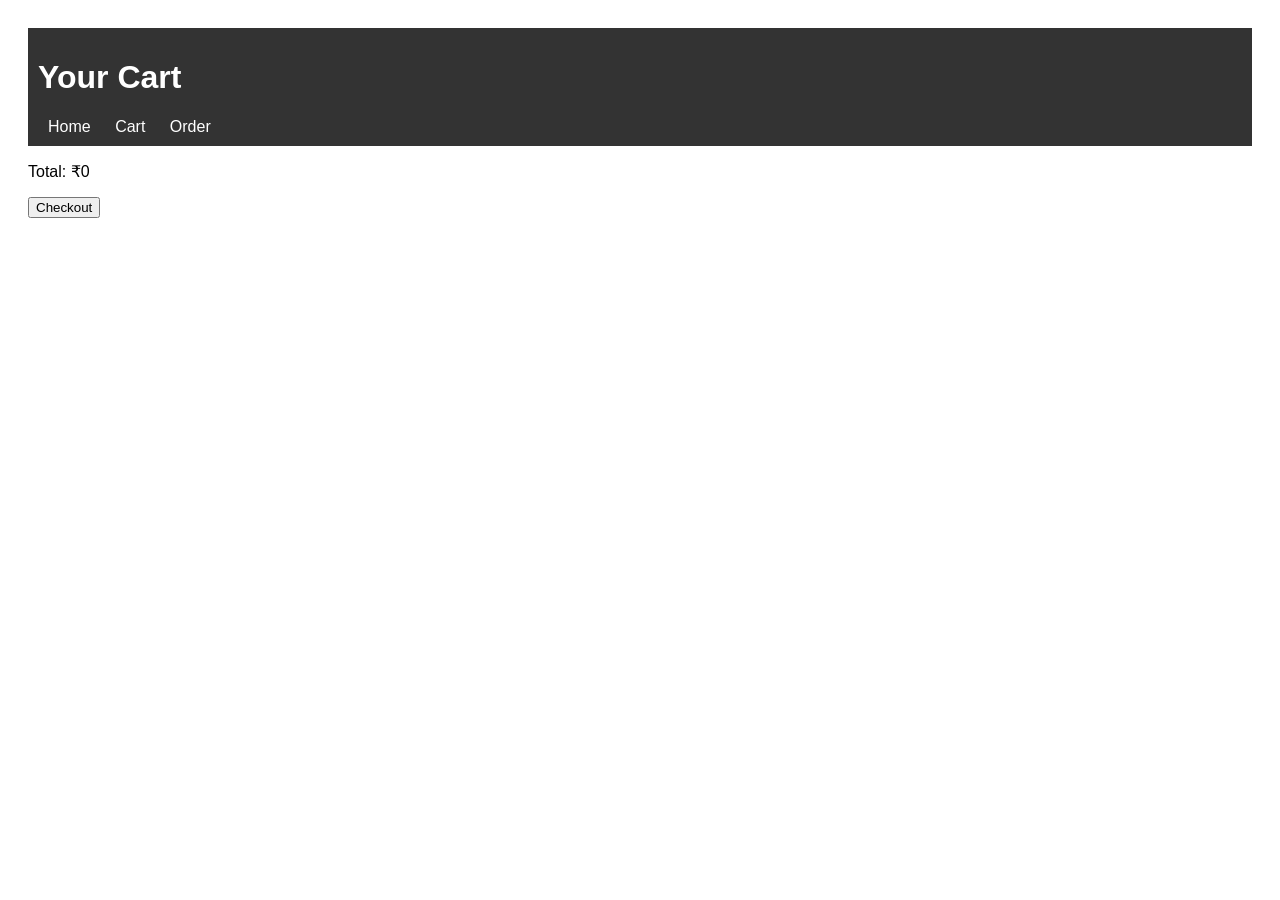
<file: cart.html>
<!DOCTYPE html>
<html lang="en">
<head>
  <meta charset="UTF-8">
  <title>Cart - SKTD</title>
  <link rel="stylesheet" href="style.css">
  <script defer src="cart.js"></script>
</head>
<body>
  <header>
    <h1>Your Cart</h1>
    <nav>
      <a href="index.html">Home</a>
      <a href="cart.html">Cart</a>
      <a href="order.html">Order</a>
    </nav>
  </header>

  <main>
    <div id="cart-items"></div>
    <p id="total"></p>
    <button onclick="checkout()">Checkout</button>
  </main>
</body>
</html>
</file>
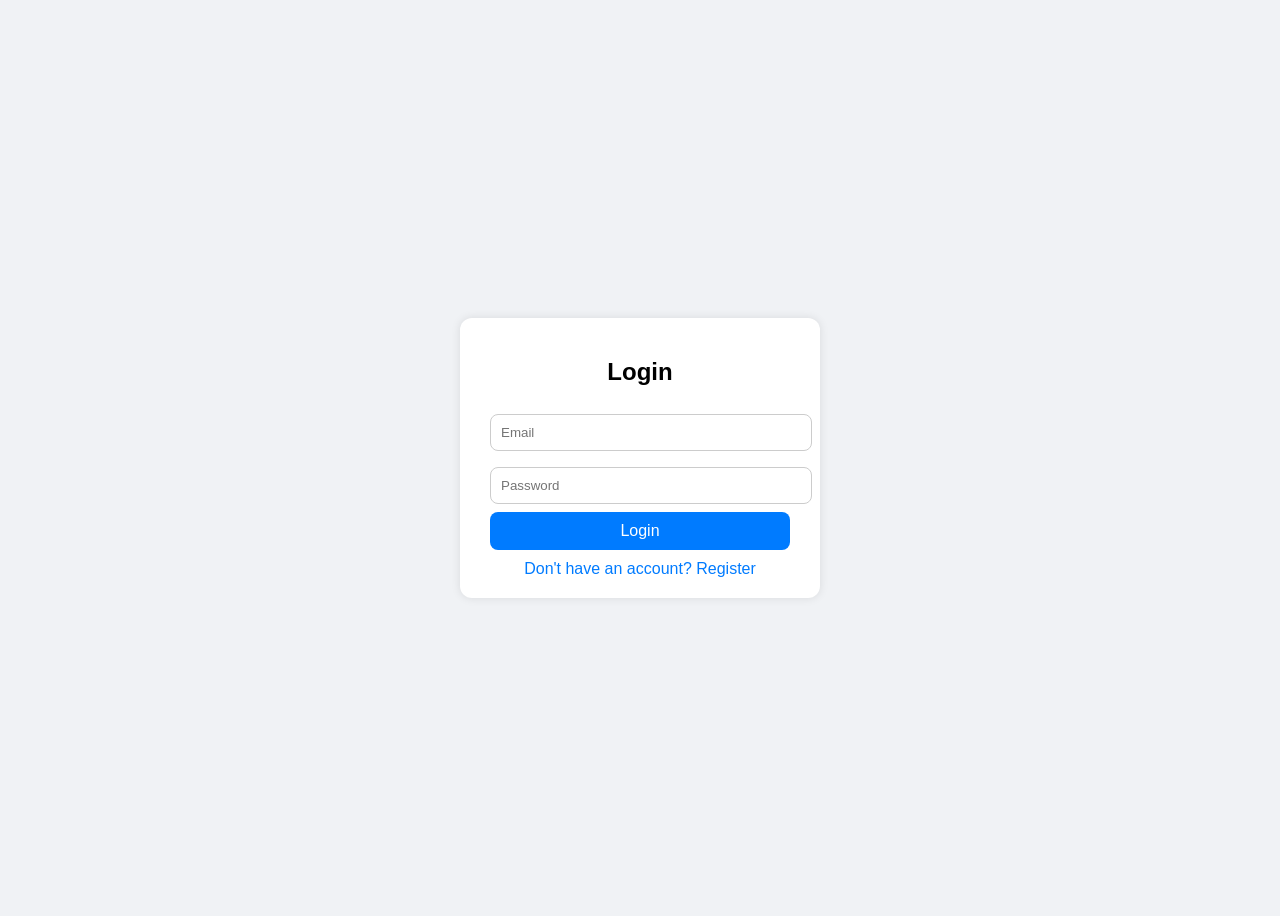
<file: login .html>
<!DOCTYPE html>
<html lang="en">
<head>
  <meta charset="UTF-8" />
  <meta name="viewport" content="width=device-width, initial-scale=1.0"/>
  <title>Login - SKTD E-Shop</title>
  <style>
    body {
      font-family: Arial, sans-serif;
      background: #f0f2f5;
      display: flex;
      justify-content: center;
      align-items: center;
      height: 100vh;
    }

    .container {
      background: white;
      padding: 20px 30px;
      border-radius: 12px;
      box-shadow: 0 0 10px rgba(0,0,0,0.1);
      width: 300px;
    }

    h2 {
      text-align: center;
      margin-bottom: 20px;
    }

    input {
      width: 100%;
      padding: 10px;
      margin: 8px 0;
      border: 1px solid #ccc;
      border-radius: 8px;
    }

    button {
      width: 100%;
      padding: 10px;
      background-color: #007bff;
      border: none;
      color: white;
      border-radius: 8px;
      font-size: 16px;
      cursor: pointer;
    }

    button:hover {
      background-color: #0056b3;
    }

    .toggle {
      text-align: center;
      margin-top: 10px;
      cursor: pointer;
      color: #007bff;
    }

    .toggle:hover {
      text-decoration: underline;
    }
  </style>
</head>
<body>
  <div class="container">
    <h2 id="form-title">Login</h2>
    <form id="authForm">
      <input type="email" id="email" placeholder="Email" required />
      <input type="password" id="password" placeholder="Password" required />
      <button type="submit">Login</button>
    </form>
    <div class="toggle" onclick="toggleForm()">Don't have an account? Register</div>
  </div>

  <script>
    let isLogin = true;

    function toggleForm() {
      const formTitle = document.getElementById('form-title');
      const button = document.querySelector('button');
      const toggle = document.querySelector('.toggle');

      isLogin = !isLogin;

      if (isLogin) {
        formTitle.innerText = 'Login';
        button.innerText = 'Login';
        toggle.innerText = "Don't have an account? Register";
      } else {
        formTitle.innerText = 'Register';
        button.innerText = 'Register';
        toggle.innerText = "Already have an account? Login";
      }
    }

    document.getElementById('authForm').addEventListener('submit', function(e) {
      e.preventDefault();
      const email = document.getElementById('email').value;
      const pass = document.getElementById('password').value;

      if (isLogin) {
        alert(`Logged in as ${email}`);
      } else {
        alert(`Account created for ${email}`);
      }
    });
  </script>
</body>
</html>
</file>
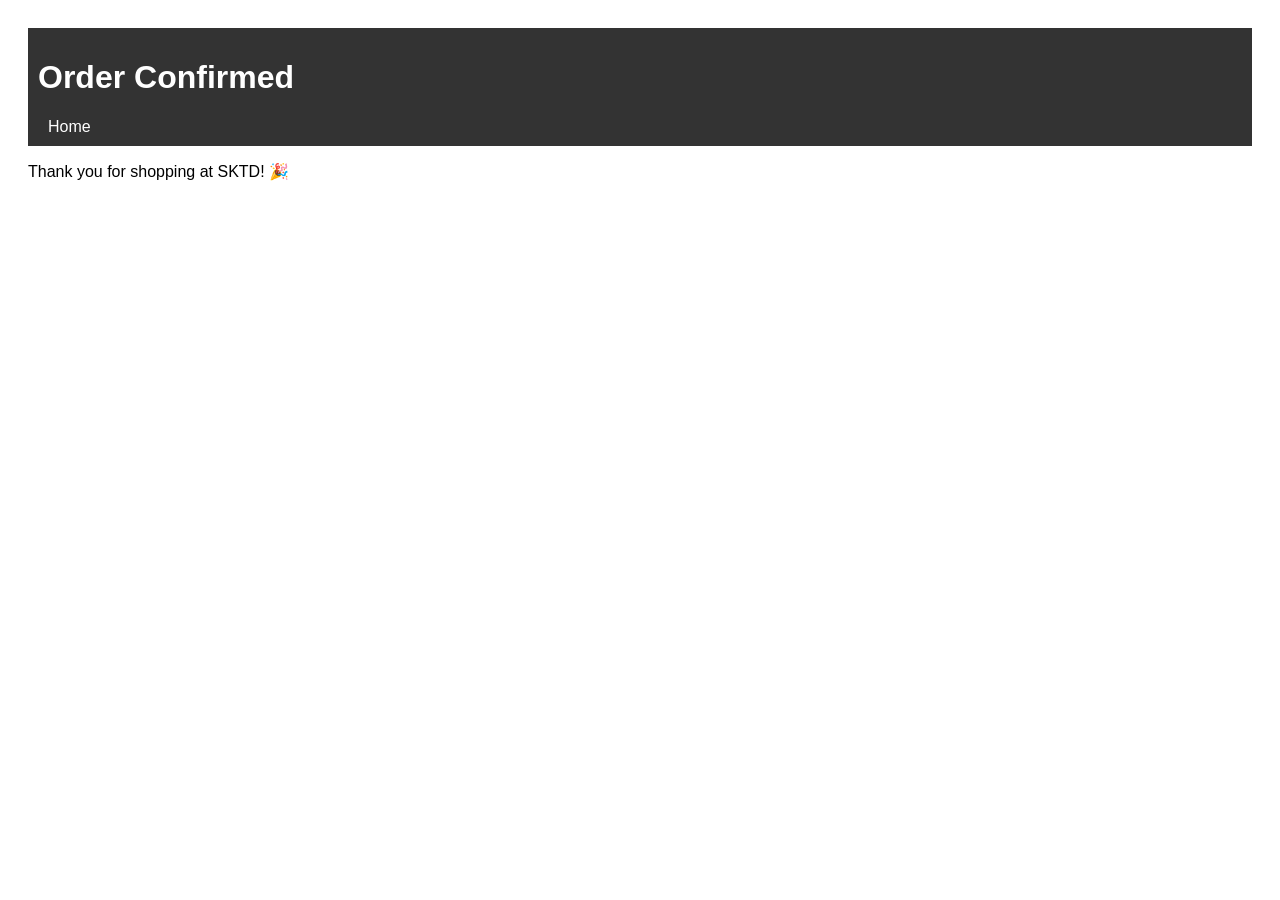
<file: order.html>
<!DOCTYPE html>
<html lang="en">
<head>
  <meta charset="UTF-8">
  <title>Order - SKTD</title>
  <link rel="stylesheet" href="style.css">
</head>
<body>
  <header>
    <h1>Order Confirmed</h1>
    <nav>
      <a href="index.html">Home</a>
    </nav>
  </header>
  <main>
    <p>Thank you for shopping at SKTD! 🎉</p>
  </main>
</body>
</html>
</file>
<file: style.css>
body {
  font-family: Arial, sans-serif;
  padding: 20px;
}
header {
  background-color: #333;
  color: white;
  padding: 10px;
}
nav a {
  margin: 0 10px;
  color: white;
  text-decoration: none;
}
.products {
  display: flex;
  flex-wrap: wrap;
  gap: 20px;
}
.product {
  border: 1px solid #ccc;
  padding: 10px;
  width: 150px;
  text-align: center;
}
img {
  width: 100px;
  height: 100px;
  object-fit: cover;
}
</file>
